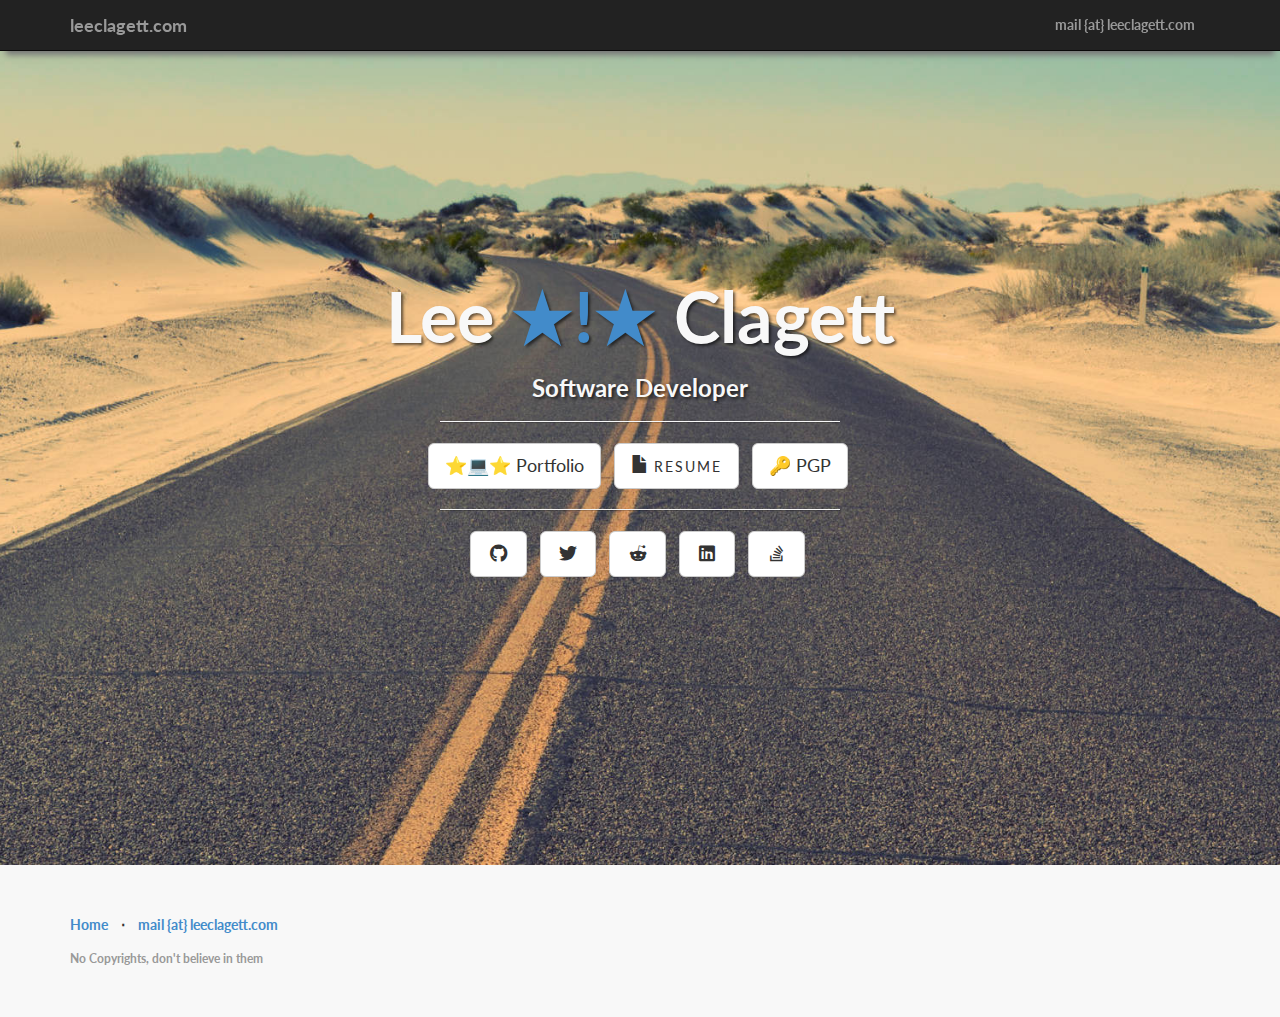
<file: index.html>
<!DOCTYPE html>
<html lang="en">

<head>
    <meta charset="utf-8">
    <meta name="viewport" content="width=device-width, initial-scale=1.0">
    <meta name="description" content="">
    <meta name="author" content="">

    <title>leeclagett.com | Software Developer</title>

    <!-- Bootstrap core CSS -->
    <link href="css/bootstrap.css" rel="stylesheet">

    <!-- Custom Google Web Font -->
    <link href="font-awesome/css/all.css" rel="stylesheet">
    <link href='http://fonts.googleapis.com/css?family=Lato:100,300,400,700,900,100italic,300italic,400italic,700italic,900italic' rel='stylesheet' type='text/css'>

    <!-- Add custom CSS here -->
    <link href="css/landing-page.css" rel="stylesheet">

</head>

<body>

    <nav class="navbar navbar-inverse navbar-fixed-top navbar-shadow" role="navigation">
        <div class="container">
            <div class="navbar-header">
                <button type="button" class="navbar-toggle" data-toggle="collapse" data-target=".navbar-ex1-collapse">
                    <span class="sr-only">Toggle navigation</span>
                    <span class="icon-bar"></span>
                    <span class="icon-bar"></span>
                    <span class="icon-bar"></span>
                </button>
                <a class="navbar-brand" href="/">leeclagett.com</a>
            </div>

            <!-- Collect the nav links, forms, and other content for toggling -->
            <div class="collapse navbar-collapse navbar-right navbar-ex1-collapse">
                <ul class="nav navbar-nav"> <!-- about to come later ...
                    <li><a href="#about">About</a>
                    </li> -->
                    <li><a>mail {at} leeclagett.com</a>
                    </li>
                </ul>
            </div>
            <!-- /.navbar-collapse -->
        </div>
        <!-- /.container -->
    </nav>

    <div class="intro-header">

        <div class="container">

            <div class="row">
                <div class="col-lg-12">
                    <div class="intro-message">
                        <h1>Lee <a href="https://y.at/⭐❗⭐">★!★</a> Clagett</h1>
                        <h3>Software Developer</h3>
                        <!--<hr class="intro-divider">
                        <h3>PGP | cooler.codes | y.at/⭐❗⭐</h3> -->
                        <hr class="intro-divider">
                        <ul class="list-inline intro-social-buttons">
                            <li><a href="https://y.at/⭐💻⭐" class="btn btn-default btn-lg">⭐💻⭐ Portfolio</a>
                            </li>
                            <li><a href="/resume.html" class="btn btn-default btn-lg"><i class="glyphicon glyphicon-file"></i> <span class="network-name">Resume</span></a>
                            </li>
                            <li><a href="/mail_leeclagett.pub.gpg" class="btn btn-default btn-lg">🔑 PGP</a>
                            </li>
                        </ul>
                        <hr class="intro-divider">
                        <ul class="list-inline intro-social-buttons">
                            <li><a href="https://github.com/vtnerd" title="Lee on Github" class="btn btn-default btn-lg"><i class="fab fa-github fa-fw"></i></a>
                            </li>
                            <li><a href="https://twitter.com/vtnerd" title="Lee on Twitter" class="btn btn-default btn-lg"><i class="fab fa-twitter fa-fw"></i></a>
                            </li>
                            <li><a href="https://reddit.com/u/vtnerd" title="Lee on Reddit" class="btn btn-default btn-lg"><i class="fab fa-reddit-alien fa-fw"></i></a>
                            </li>
                            <li><a href="https://www.linkedin.com/pub/lee-clagett/16/a98/84" title="Lee on Linkedin" class="btn btn-default btn-lg"><i class="fab fa-linkedin fa-fw"></i></a>
                            </li>
                            <li><a href="https://stackoverflow.com/users/3685909/" title="Lee on Stackoverflow" class="btn btn-default btn-lg"><i class="fab fa-stack-overflow fa-fw"></i></a>
                            </li>
                        </ul>
                        <!--
                        <hr class="intro-divider">
                        <ul class="list-inline intro-social-buttons">
                            <li><h4>DC42 4DA4 A231 64FC 515F</h4></li>
                            <li><div style="vertical-align:middle;"><a href="https://y.at/⭐❗⭐" class="btn btn-default btn-lg"><i class="fa fa-code-fork"></i> <span class="network-name">⭐❗⭐</span></a></div></li>
                            <li><h4>1835 D184 C359 97CA 627A</h4></li>
                        </ul> -->
                    </div>
                </div>
            </div>

        </div>
        <!-- /.container -->

    </div>
    <!-- /.intro-header -->

    <footer>
        <div class="container">
            <div class="row">
                <div class="col-lg-12">
                    <ul class="list-inline">
                        <li><a href="/">Home</a>
                        </li> <!-- about to come later ...
                        <li class="footer-menu-divider">&sdot;</li>
                        <li><a href="#about">About</a>
                        </li> -->
                        </li>
                        <li class="footer-menu-divider">&sdot;</li>
                        <li><a>mail {at} leeclagett.com</a>
                        </li>
                    </ul>
                    <p class="copyright text-muted small">No Copyrights, don't believe in them</p>
                </div>
            </div>
        </div>
    </footer>

    <!-- JavaScript -->
    <!-- <script src="js/jquery-1.10.2.js"></script>
    <script src="js/bootstrap.js"></script> -->

</body>

</html>
</file>
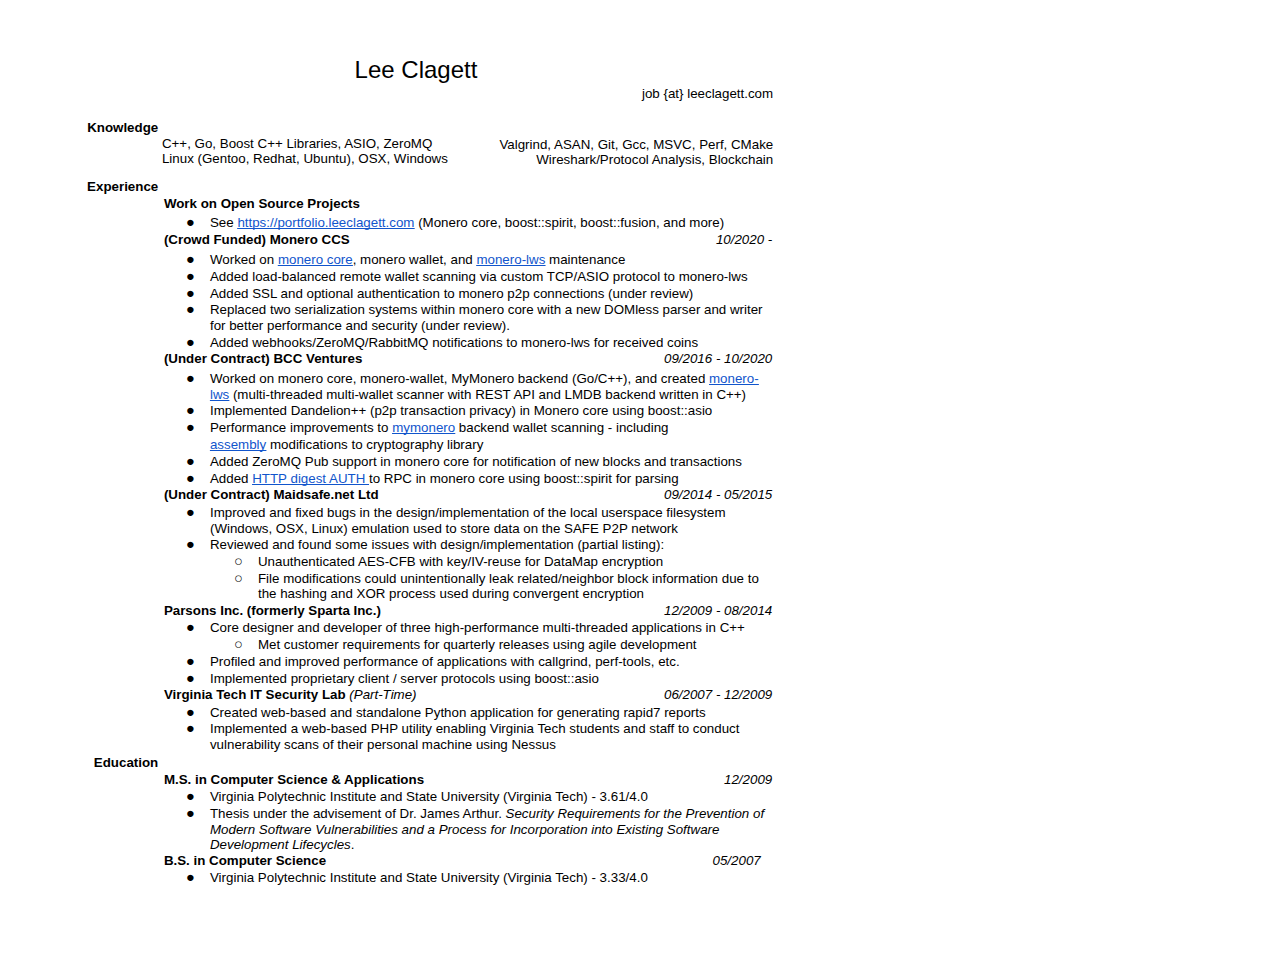
<file: resume.html>
<html><head><meta content="text/html; charset=UTF-8" http-equiv="content-type"><style type="text/css">ul.lst-kix_mqlz05ox4h5c-0{list-style-type:none}ul.lst-kix_mqlz05ox4h5c-2{list-style-type:none}ul.lst-kix_mqlz05ox4h5c-1{list-style-type:none}ul.lst-kix_mqlz05ox4h5c-4{list-style-type:none}ul.lst-kix_mqlz05ox4h5c-3{list-style-type:none}ul.lst-kix_mqlz05ox4h5c-6{list-style-type:none}ul.lst-kix_mqlz05ox4h5c-5{list-style-type:none}ul.lst-kix_mqlz05ox4h5c-8{list-style-type:none}ul.lst-kix_mqlz05ox4h5c-7{list-style-type:none}.lst-kix_w44l84187o6p-5>li:before{content:"\0025a0   "}.lst-kix_w44l84187o6p-4>li:before{content:"\0025cb   "}.lst-kix_w44l84187o6p-3>li:before{content:"\0025cf   "}.lst-kix_w44l84187o6p-2>li:before{content:"\0025a0   "}.lst-kix_w44l84187o6p-1>li:before{content:"\0025cb   "}.lst-kix_w44l84187o6p-0>li:before{content:"\0025cf   "}.lst-kix_n9yppv89cfvx-2>li:before{content:"\0025a0   "}.lst-kix_n9yppv89cfvx-3>li:before{content:"\0025cf   "}.lst-kix_n9yppv89cfvx-5>li:before{content:"\0025a0   "}.lst-kix_n9yppv89cfvx-4>li:before{content:"\0025cb   "}.lst-kix_n9yppv89cfvx-7>li:before{content:"\0025cb   "}.lst-kix_n9yppv89cfvx-6>li:before{content:"\0025cf   "}.lst-kix_n9yppv89cfvx-8>li:before{content:"\0025a0   "}ul.lst-kix_n9yppv89cfvx-8{list-style-type:none}.lst-kix_6ntnakw621g3-7>li:before{content:"\0025cb   "}ul.lst-kix_n9yppv89cfvx-7{list-style-type:none}ul.lst-kix_n9yppv89cfvx-4{list-style-type:none}ul.lst-kix_n9yppv89cfvx-3{list-style-type:none}ul.lst-kix_n9yppv89cfvx-6{list-style-type:none}.lst-kix_6ntnakw621g3-6>li:before{content:"\0025cf   "}ul.lst-kix_n9yppv89cfvx-5{list-style-type:none}.lst-kix_6ntnakw621g3-3>li:before{content:"\0025cf   "}.lst-kix_6ntnakw621g3-5>li:before{content:"\0025a0   "}.lst-kix_6ntnakw621g3-4>li:before{content:"\0025cb   "}.lst-kix_6ntnakw621g3-2>li:before{content:"\0025a0   "}ul.lst-kix_n9yppv89cfvx-0{list-style-type:none}.lst-kix_be3f1jw8ro07-1>li:before{content:"\0025cb   "}.lst-kix_80c16rvfg4b4-0>li:before{content:"\0025cf   "}.lst-kix_80c16rvfg4b4-1>li:before{content:"\0025cb   "}ul.lst-kix_n9yppv89cfvx-2{list-style-type:none}ul.lst-kix_n9yppv89cfvx-1{list-style-type:none}.lst-kix_6ntnakw621g3-1>li:before{content:"\0025cb   "}.lst-kix_80c16rvfg4b4-2>li:before{content:"\0025a0   "}.lst-kix_6ntnakw621g3-0>li:before{content:"\0025cf   "}.lst-kix_be3f1jw8ro07-0>li:before{content:"\0025cf   "}.lst-kix_be3f1jw8ro07-5>li:before{content:"\0025a0   "}.lst-kix_80c16rvfg4b4-4>li:before{content:"\0025cb   "}.lst-kix_80c16rvfg4b4-5>li:before{content:"\0025a0   "}.lst-kix_n9yppv89cfvx-1>li:before{content:"\0025cb   "}.lst-kix_be3f1jw8ro07-3>li:before{content:"\0025cf   "}.lst-kix_be3f1jw8ro07-7>li:before{content:"\0025cb   "}.lst-kix_80c16rvfg4b4-3>li:before{content:"\0025cf   "}.lst-kix_80c16rvfg4b4-7>li:before{content:"\0025cb   "}.lst-kix_n9yppv89cfvx-0>li:before{content:"\0025cf   "}.lst-kix_be3f1jw8ro07-2>li:before{content:"\0025a0   "}.lst-kix_be3f1jw8ro07-6>li:before{content:"\0025cf   "}ul.lst-kix_w44l84187o6p-5{list-style-type:none}ul.lst-kix_w44l84187o6p-6{list-style-type:none}ul.lst-kix_w44l84187o6p-3{list-style-type:none}ul.lst-kix_w44l84187o6p-4{list-style-type:none}ul.lst-kix_w44l84187o6p-1{list-style-type:none}.lst-kix_80c16rvfg4b4-6>li:before{content:"\0025cf   "}ul.lst-kix_w44l84187o6p-2{list-style-type:none}.lst-kix_be3f1jw8ro07-4>li:before{content:"\0025cb   "}ul.lst-kix_w44l84187o6p-0{list-style-type:none}ul.lst-kix_be3f1jw8ro07-1{list-style-type:none}ul.lst-kix_be3f1jw8ro07-2{list-style-type:none}ul.lst-kix_be3f1jw8ro07-3{list-style-type:none}ul.lst-kix_be3f1jw8ro07-4{list-style-type:none}.lst-kix_w44l84187o6p-6>li:before{content:"\0025cf   "}ul.lst-kix_w44l84187o6p-7{list-style-type:none}ul.lst-kix_w44l84187o6p-8{list-style-type:none}ul.lst-kix_be3f1jw8ro07-0{list-style-type:none}.lst-kix_80c16rvfg4b4-8>li:before{content:"\0025a0   "}.lst-kix_w44l84187o6p-7>li:before{content:"\0025cb   "}ul.lst-kix_be3f1jw8ro07-5{list-style-type:none}ul.lst-kix_be3f1jw8ro07-6{list-style-type:none}.lst-kix_w44l84187o6p-8>li:before{content:"\0025a0   "}.lst-kix_6ntnakw621g3-8>li:before{content:"\0025a0   "}ul.lst-kix_be3f1jw8ro07-7{list-style-type:none}.lst-kix_be3f1jw8ro07-8>li:before{content:"\0025a0   "}ul.lst-kix_be3f1jw8ro07-8{list-style-type:none}ul.lst-kix_oc3hsb2r2ibb-6{list-style-type:none}ul.lst-kix_oc3hsb2r2ibb-7{list-style-type:none}ul.lst-kix_oc3hsb2r2ibb-8{list-style-type:none}.lst-kix_mqlz05ox4h5c-1>li:before{content:"\0025cb   "}ul.lst-kix_oc3hsb2r2ibb-2{list-style-type:none}ul.lst-kix_oc3hsb2r2ibb-3{list-style-type:none}.lst-kix_ozcbs25u3ylj-3>li:before{content:"\0025cf   "}.lst-kix_mqlz05ox4h5c-0>li:before{content:"\0025cf   "}ul.lst-kix_oc3hsb2r2ibb-4{list-style-type:none}ul.lst-kix_oc3hsb2r2ibb-5{list-style-type:none}.lst-kix_ozcbs25u3ylj-4>li:before{content:"\0025cb   "}.lst-kix_ozcbs25u3ylj-5>li:before{content:"\0025a0   "}ul.lst-kix_oc3hsb2r2ibb-0{list-style-type:none}ul.lst-kix_oc3hsb2r2ibb-1{list-style-type:none}.lst-kix_ozcbs25u3ylj-6>li:before{content:"\0025cf   "}.lst-kix_ozcbs25u3ylj-8>li:before{content:"\0025a0   "}.lst-kix_oc3hsb2r2ibb-1>li:before{content:"\0025cb   "}.lst-kix_ozcbs25u3ylj-7>li:before{content:"\0025cb   "}.lst-kix_oc3hsb2r2ibb-2>li:before{content:"\0025a0   "}ul.lst-kix_80c16rvfg4b4-8{list-style-type:none}.lst-kix_oc3hsb2r2ibb-0>li:before{content:"\0025cf   "}ul.lst-kix_80c16rvfg4b4-1{list-style-type:none}.lst-kix_mqlz05ox4h5c-7>li:before{content:"\0025cb   "}ul.lst-kix_80c16rvfg4b4-0{list-style-type:none}ul.lst-kix_80c16rvfg4b4-3{list-style-type:none}ul.lst-kix_80c16rvfg4b4-2{list-style-type:none}ul.lst-kix_80c16rvfg4b4-5{list-style-type:none}ul.lst-kix_80c16rvfg4b4-4{list-style-type:none}ul.lst-kix_80c16rvfg4b4-7{list-style-type:none}.lst-kix_mqlz05ox4h5c-8>li:before{content:"\0025a0   "}ul.lst-kix_80c16rvfg4b4-6{list-style-type:none}.lst-kix_mqlz05ox4h5c-3>li:before{content:"\0025cf   "}.lst-kix_ozcbs25u3ylj-2>li:before{content:"\0025a0   "}.lst-kix_mqlz05ox4h5c-2>li:before{content:"\0025a0   "}.lst-kix_mqlz05ox4h5c-6>li:before{content:"\0025cf   "}.lst-kix_ozcbs25u3ylj-0>li:before{content:"\0025cf   "}.lst-kix_ozcbs25u3ylj-1>li:before{content:"\0025cb   "}.lst-kix_mqlz05ox4h5c-5>li:before{content:"\0025a0   "}.lst-kix_mqlz05ox4h5c-4>li:before{content:"\0025cb   "}ul.lst-kix_ozcbs25u3ylj-5{list-style-type:none}ul.lst-kix_ozcbs25u3ylj-4{list-style-type:none}ul.lst-kix_ozcbs25u3ylj-7{list-style-type:none}.lst-kix_oc3hsb2r2ibb-3>li:before{content:"\0025cf   "}.lst-kix_oc3hsb2r2ibb-5>li:before{content:"\0025a0   "}ul.lst-kix_ozcbs25u3ylj-6{list-style-type:none}ul.lst-kix_ozcbs25u3ylj-8{list-style-type:none}.lst-kix_oc3hsb2r2ibb-4>li:before{content:"\0025cb   "}.lst-kix_oc3hsb2r2ibb-7>li:before{content:"\0025cb   "}li.li-bullet-0:before{margin-left:-18pt;white-space:nowrap;display:inline-block;min-width:18pt}.lst-kix_oc3hsb2r2ibb-6>li:before{content:"\0025cf   "}ul.lst-kix_6ntnakw621g3-3{list-style-type:none}ul.lst-kix_6ntnakw621g3-4{list-style-type:none}ul.lst-kix_6ntnakw621g3-5{list-style-type:none}ul.lst-kix_6ntnakw621g3-6{list-style-type:none}ul.lst-kix_6ntnakw621g3-7{list-style-type:none}ul.lst-kix_6ntnakw621g3-8{list-style-type:none}.lst-kix_oc3hsb2r2ibb-8>li:before{content:"\0025a0   "}ul.lst-kix_ozcbs25u3ylj-1{list-style-type:none}ul.lst-kix_6ntnakw621g3-0{list-style-type:none}ul.lst-kix_ozcbs25u3ylj-0{list-style-type:none}ul.lst-kix_6ntnakw621g3-1{list-style-type:none}ul.lst-kix_ozcbs25u3ylj-3{list-style-type:none}ul.lst-kix_6ntnakw621g3-2{list-style-type:none}ul.lst-kix_ozcbs25u3ylj-2{list-style-type:none}ol{margin:0;padding:0}table td,table th{padding:0}.c15{border-right-style:solid;padding:1.4pt 1.4pt 1.4pt 1.4pt;border-bottom-color:#ffffff;border-top-width:0pt;border-right-width:0pt;border-left-color:#ffffff;vertical-align:top;border-right-color:#ffffff;border-left-width:0pt;border-top-style:solid;background-color:#ffffff;border-left-style:solid;border-bottom-width:0pt;width:465pt;border-top-color:#ffffff;border-bottom-style:solid}.c30{border-right-style:solid;padding:1.4pt 1.4pt 1.4pt 1.4pt;border-bottom-color:#ffffff;border-top-width:0pt;border-right-width:0pt;border-left-color:#ffffff;vertical-align:top;border-right-color:#ffffff;border-left-width:0pt;border-top-style:solid;border-left-style:solid;border-bottom-width:0pt;width:465pt;border-top-color:#ffffff;border-bottom-style:solid}.c31{border-right-style:solid;padding:0.7pt 0.7pt 0.7pt 0.7pt;border-bottom-color:#ffffff;border-top-width:1pt;border-right-width:1pt;border-left-color:#ffffff;vertical-align:top;border-right-color:#ffffff;border-left-width:1pt;border-top-style:solid;border-left-style:solid;border-bottom-width:1pt;width:103.5pt;border-top-color:#ffffff;border-bottom-style:solid}.c41{border-right-style:solid;padding:0.7pt 0.7pt 0.7pt 0.7pt;border-bottom-color:#ffffff;border-top-width:1pt;border-right-width:1pt;border-left-color:#ffffff;vertical-align:top;border-right-color:#ffffff;border-left-width:1pt;border-top-style:solid;border-left-style:solid;border-bottom-width:1pt;width:307.5pt;border-top-color:#ffffff;border-bottom-style:solid}.c27{border-right-style:solid;padding:0.7pt 0.7pt 0.7pt 0.7pt;border-bottom-color:#ffffff;border-top-width:1pt;border-right-width:1pt;border-left-color:#ffffff;vertical-align:top;border-right-color:#ffffff;border-left-width:1pt;border-top-style:solid;border-left-style:solid;border-bottom-width:1pt;width:149.2pt;border-top-color:#ffffff;border-bottom-style:solid}.c1{border-right-style:solid;padding:0.7pt 0.7pt 0.7pt 0.7pt;border-bottom-color:#ffffff;border-top-width:1pt;border-right-width:1pt;border-left-color:#ffffff;vertical-align:top;border-right-color:#ffffff;border-left-width:1pt;border-top-style:solid;border-left-style:solid;border-bottom-width:1pt;width:180pt;border-top-color:#ffffff;border-bottom-style:solid}.c20{border-right-style:solid;padding:1.4pt 1.4pt 1.4pt 1.4pt;border-bottom-color:#ffffff;border-top-width:1pt;border-right-width:1pt;border-left-color:#ffffff;vertical-align:top;border-right-color:#ffffff;border-left-width:1pt;border-top-style:solid;border-left-style:solid;border-bottom-width:1pt;width:270pt;border-top-color:#ffffff;border-bottom-style:solid}.c18{border-right-style:solid;padding:0.7pt 0.7pt 0.7pt 0.7pt;border-bottom-color:#ffffff;border-top-width:1pt;border-right-width:1pt;border-left-color:#ffffff;vertical-align:top;border-right-color:#ffffff;border-left-width:1pt;border-top-style:solid;border-left-style:solid;border-bottom-width:1pt;width:116.2pt;border-top-color:#ffffff;border-bottom-style:solid}.c26{border-right-style:solid;padding:0.7pt 0.7pt 0.7pt 0.7pt;border-bottom-color:#ffffff;border-top-width:1pt;border-right-width:1pt;border-left-color:#ffffff;vertical-align:top;border-right-color:#ffffff;border-left-width:1pt;border-top-style:solid;border-left-style:solid;border-bottom-width:1pt;width:323.2pt;border-top-color:#ffffff;border-bottom-style:solid}.c21{border-right-style:solid;padding:0.7pt 0.7pt 0.7pt 0.7pt;border-bottom-color:#ffffff;border-top-width:1pt;border-right-width:1pt;border-left-color:#ffffff;vertical-align:top;border-right-color:#ffffff;border-left-width:1pt;border-top-style:solid;border-left-style:solid;border-bottom-width:1pt;width:340.5pt;border-top-color:#ffffff;border-bottom-style:solid}.c29{border-right-style:solid;padding:0.7pt 0.7pt 0.7pt 0.7pt;border-bottom-color:#ffffff;border-top-width:1pt;border-right-width:1pt;border-left-color:#ffffff;vertical-align:top;border-right-color:#ffffff;border-left-width:1pt;border-top-style:solid;border-left-style:solid;border-bottom-width:1pt;width:276pt;border-top-color:#ffffff;border-bottom-style:solid}.c42{border-right-style:solid;padding:0.7pt 0.7pt 0.7pt 0.7pt;border-bottom-color:#ffffff;border-top-width:1pt;border-right-width:1pt;border-left-color:#ffffff;vertical-align:top;border-right-color:#ffffff;border-left-width:1pt;border-top-style:solid;border-left-style:solid;border-bottom-width:1pt;width:148.5pt;border-top-color:#ffffff;border-bottom-style:solid}.c33{border-right-style:solid;padding:0.7pt 0.7pt 0.7pt 0.7pt;border-bottom-color:#ffffff;border-top-width:1pt;border-right-width:1pt;border-left-color:#ffffff;vertical-align:top;border-right-color:#ffffff;border-left-width:1pt;border-top-style:solid;border-left-style:solid;border-bottom-width:1pt;width:133.5pt;border-top-color:#ffffff;border-bottom-style:solid}.c37{border-right-style:solid;padding:0.7pt 0.7pt 0.7pt 0.7pt;border-bottom-color:#ffffff;border-top-width:1pt;border-right-width:1pt;border-left-color:#ffffff;vertical-align:top;border-right-color:#ffffff;border-left-width:1pt;border-top-style:solid;border-left-style:solid;border-bottom-width:1pt;width:342pt;border-top-color:#ffffff;border-bottom-style:solid}.c36{border-right-style:solid;padding:1.4pt 1.4pt 1.4pt 1.4pt;border-bottom-color:#ffffff;border-top-width:0pt;border-right-width:0pt;border-left-color:#ffffff;vertical-align:top;border-right-color:#ffffff;border-left-width:0pt;border-top-style:solid;border-left-style:solid;border-bottom-width:0pt;width:75.8pt;border-top-color:#ffffff;border-bottom-style:solid}.c35{border-right-style:solid;padding:0.7pt 0.7pt 0.7pt 0.7pt;border-bottom-color:#ffffff;border-top-width:1pt;border-right-width:1pt;border-left-color:#ffffff;vertical-align:top;border-right-color:#ffffff;border-left-width:1pt;border-top-style:solid;border-left-style:solid;border-bottom-width:1pt;width:306.8pt;border-top-color:#ffffff;border-bottom-style:solid}.c43{border-right-style:solid;padding:0.7pt 0.7pt 0.7pt 0.7pt;border-bottom-color:#ffffff;border-top-width:0pt;border-right-width:0pt;border-left-color:#ffffff;vertical-align:top;border-right-color:#ffffff;border-left-width:0pt;border-top-style:solid;border-left-style:solid;border-bottom-width:0pt;width:216.8pt;border-top-color:#ffffff;border-bottom-style:solid}.c38{border-right-style:solid;border-bottom-color:#ffffff;border-top-width:0pt;border-right-width:0pt;border-left-color:#ffffff;vertical-align:top;border-right-color:#ffffff;border-left-width:0pt;border-top-style:solid;border-left-style:solid;border-bottom-width:0pt;width:243.8pt;border-top-color:#ffffff;border-bottom-style:solid}.c10{color:#000000;font-weight:400;text-decoration:none;vertical-align:baseline;font-size:6pt;font-family:"Arial";font-style:normal}.c3{color:#000000;font-weight:400;text-decoration:none;vertical-align:baseline;font-size:10pt;font-family:"Arial";font-style:normal}.c6{padding-top:0pt;padding-bottom:0pt;line-height:1.15;orphans:2;widows:2;text-align:left}.c5{padding-top:0pt;padding-bottom:0pt;line-height:1.15;orphans:2;widows:2;text-align:right}.c19{padding-top:0pt;padding-bottom:0pt;line-height:1.15;orphans:2;widows:2;text-align:center}.c2{padding-top:0pt;padding-bottom:0pt;line-height:1.0;orphans:2;widows:2;text-align:right}.c0{padding-top:0pt;padding-bottom:0pt;line-height:1.0;orphans:2;widows:2;text-align:left}.c23{color:#000000;font-weight:400;text-decoration:none;vertical-align:baseline;font-family:"Arial";font-style:italic}.c4{text-decoration-skip-ink:none;font-size:10pt;-webkit-text-decoration-skip:none;color:#1155cc;text-decoration:underline}.c25{color:#000000;text-decoration:none;vertical-align:baseline;font-family:"Arial";font-style:normal}.c44{margin-left:auto;border-spacing:0;border-collapse:collapse;margin-right:auto}.c22{padding-top:0pt;padding-bottom:0pt;line-height:1.0;text-align:right}.c11{border-spacing:0;border-collapse:collapse;margin-right:auto}.c34{padding-top:0pt;padding-bottom:0pt;line-height:1.0;text-align:left}.c14{background-color:#ffffff;max-width:540pt;padding:36pt 36pt 36pt 36pt}.c13{color:inherit;text-decoration:inherit}.c7{margin-left:36pt;padding-left:0pt}.c9{font-size:10pt;font-weight:700}.c32{font-weight:400;font-size:8pt}.c17{margin-left:72pt;padding-left:0pt}.c8{padding:0;margin:0}.c28{height:0pt}.c40{font-size:18pt}.c24{height:14pt}.c16{font-size:10pt}.c39{font-style:italic}.c12{height:11pt}.title{padding-top:0pt;color:#000000;font-size:21pt;padding-bottom:0pt;font-family:"Trebuchet MS";line-height:1.15;page-break-after:avoid;orphans:2;widows:2;text-align:left}.subtitle{padding-top:0pt;color:#666666;font-size:13pt;padding-bottom:10pt;font-family:"Trebuchet MS";line-height:1.15;page-break-after:avoid;font-style:italic;orphans:2;widows:2;text-align:left}li{color:#000000;font-size:11pt;font-family:"Arial"}p{margin:0;color:#000000;font-size:11pt;font-family:"Arial"}h1{padding-top:10pt;color:#000000;font-size:16pt;padding-bottom:0pt;font-family:"Trebuchet MS";line-height:1.15;page-break-after:avoid;orphans:2;widows:2;text-align:left}h2{padding-top:10pt;color:#000000;font-weight:700;font-size:13pt;padding-bottom:0pt;font-family:"Trebuchet MS";line-height:1.15;page-break-after:avoid;orphans:2;widows:2;text-align:left}h3{padding-top:8pt;color:#666666;font-weight:700;font-size:12pt;padding-bottom:0pt;font-family:"Trebuchet MS";line-height:1.15;page-break-after:avoid;orphans:2;widows:2;text-align:left}h4{padding-top:8pt;-webkit-text-decoration-skip:none;color:#666666;text-decoration:underline;font-size:11pt;padding-bottom:0pt;line-height:1.15;page-break-after:avoid;text-decoration-skip-ink:none;font-family:"Trebuchet MS";orphans:2;widows:2;text-align:left}h5{padding-top:8pt;color:#666666;font-size:11pt;padding-bottom:0pt;font-family:"Trebuchet MS";line-height:1.15;page-break-after:avoid;orphans:2;widows:2;text-align:left}h6{padding-top:8pt;color:#666666;font-size:11pt;padding-bottom:0pt;font-family:"Trebuchet MS";line-height:1.15;page-break-after:avoid;font-style:italic;orphans:2;widows:2;text-align:left}</style></head><body class="c14 doc-content"><p class="c19"><span class="c40">Lee Clagett</span></p><a id="t.02c13f4d92767f981f0544ecb705a2618833561c"></a><a id="t.0"></a><table class="c44"><tr class="c28"><td class="c20" colspan="1" rowspan="1"><p class="c6 c12"><span class="c3"></span></p></td><td class="c20" colspan="1" rowspan="1"><p class="c5"><span class="c16">j</span><span class="c16">ob {at} leeclagett.com</span></p></td></tr></table><p class="c6 c12"><span class="c25 c32"></span></p><a id="t.7833844482945fce9d6fbce8d05a67116d2bdd68"></a><a id="t.1"></a><table class="c11"><tr class="c28"><td class="c36" colspan="1" rowspan="1"><p class="c2"><span class="c25 c9">Knowledge</span></p></td><td class="c30" colspan="1" rowspan="1"><p class="c0 c12"><span class="c10"></span></p><a id="t.e0c569d64a0bc3e18a19319e79d80697177ae7e7"></a><a id="t.2"></a><table class="c11"><tr class="c28"><td class="c38" colspan="1" rowspan="1"><p class="c6"><span class="c3">C++, Go, Boost C++ Libraries, ASIO, ZeroMQ</span></p><p class="c6"><span class="c3">Linux (Gentoo, Redhat, Ubuntu), OSX, Windows</span></p></td><td class="c43" colspan="1" rowspan="1"><p class="c5"><span class="c3">Valgrind, ASAN, Git, Gcc, MSVC, Perf, CMake</span></p><p class="c5"><span class="c3">Wireshark/Protocol Analysis, Blockchain</span></p></td></tr></table><p class="c0"><span class="c10">&nbsp;</span></p></td></tr><tr class="c28"><td class="c36" colspan="1" rowspan="1"><p class="c2"><span class="c25 c9">Experience</span></p></td><td class="c15" colspan="1" rowspan="1"><p class="c0 c12"><span class="c10"></span></p><a id="t.6456dbec19b19d893dd709ee5253b9393b08f0c4"></a><a id="t.3"></a><table class="c11"><tr class="c24"><td class="c35" colspan="1" rowspan="1"><p class="c0"><span class="c25 c9">Work on Open Source Projects</span></p></td><td class="c42" colspan="1" rowspan="1"><p class="c2 c12"><span class="c23 c16"></span></p></td></tr></table><ul class="c8 lst-kix_n9yppv89cfvx-0 start"><li class="c6 c7 li-bullet-0"><span class="c16">See </span><span class="c4"><a class="c13" href="https://www.google.com/url?q=https://portfolio.leeclagett.com&amp;sa=D&amp;source=editors&amp;ust=1719627801371499&amp;usg=AOvVaw3Bx4m4r1HYIvubs2YizRTK">https://portfolio.leeclagett.com</a></span><span class="c3">&nbsp;(Monero core, boost::spirit, boost::fusion, and more)</span></li></ul><a id="t.b3f29bf024e3993a1d9bd7519999205f8bf6cda0"></a><a id="t.4"></a><table class="c11"><tr class="c24"><td class="c26" colspan="1" rowspan="1"><p class="c34"><span class="c9">(Crowd Funded) Monero CCS</span></p></td><td class="c33" colspan="1" rowspan="1"><p class="c22"><span class="c16 c23">10/2020 - </span></p></td></tr></table><ul class="c8 lst-kix_ozcbs25u3ylj-0 start"><li class="c6 c7 li-bullet-0"><span class="c16">Worked on </span><span class="c4"><a class="c13" href="https://www.google.com/url?q=https://github.com/monero-project/monero/pulls?utf8%3D%25E2%259C%2593%26q%3Dis%253Apr%2Bauthor%253Avtnerd%2B&amp;sa=D&amp;source=editors&amp;ust=1719627801372617&amp;usg=AOvVaw1zxQ0oSWj5GS3wiPvxxMSy">monero core</a></span><span class="c16">, monero wallet, and </span><span class="c4"><a class="c13" href="https://www.google.com/url?q=https://code.leeclagett.com/monero-lws&amp;sa=D&amp;source=editors&amp;ust=1719627801372863&amp;usg=AOvVaw20fxkJYADsUGY09l3GMLUE">monero-lws</a></span><span class="c3">&nbsp;maintenance</span></li><li class="c6 c7 li-bullet-0"><span class="c3">Added load-balanced remote wallet scanning via custom TCP/ASIO protocol to monero-lws</span></li><li class="c6 c7 li-bullet-0"><span class="c3">Added SSL and optional authentication to monero p2p connections (under review)</span></li><li class="c6 c7 li-bullet-0"><span class="c3">Replaced two serialization systems within monero core with a new DOMless parser and writer for better performance and security (under review).</span></li><li class="c6 c7 li-bullet-0"><span class="c3">Added webhooks/ZeroMQ/RabbitMQ notifications to monero-lws for received coins</span></li></ul><a id="t.da17a437876c2ee2dbcc491ef9e532a79b7da6ef"></a><a id="t.5"></a><table class="c11"><tr class="c24"><td class="c26" colspan="1" rowspan="1"><p class="c34"><span class="c9">(Under Contract) BCC Ventures</span></p></td><td class="c33" colspan="1" rowspan="1"><p class="c22"><span class="c23 c16">09/2016 - 10/2020 </span></p></td></tr></table><ul class="c8 lst-kix_ozcbs25u3ylj-0"><li class="c6 c7 li-bullet-0"><span class="c16">Worked on monero core, monero-wallet, MyMonero backend (Go/C++), and created </span><span class="c4"><a class="c13" href="https://www.google.com/url?q=https://code.leeclagett.com/monero-lws&amp;sa=D&amp;source=editors&amp;ust=1719627801374200&amp;usg=AOvVaw3OZ9ABTBgnS7BOuryFxiJi">monero-lws</a></span><span class="c3">&nbsp;(multi-threaded multi-wallet scanner with REST API and LMDB backend written in C++)</span></li><li class="c6 c7 li-bullet-0"><span class="c3">Implemented Dandelion++ (p2p transaction privacy) in Monero core using boost::asio</span></li><li class="c6 c7 li-bullet-0"><span class="c16">Performance improvements to </span><span class="c4"><a class="c13" href="https://www.google.com/url?q=https://mymonero.com&amp;sa=D&amp;source=editors&amp;ust=1719627801374736&amp;usg=AOvVaw1qLR6EcHEi-61cFA8uVK16">mymonero</a></span><span class="c16">&nbsp;backend wallet scanning - including </span><span class="c4"><a class="c13" href="https://www.google.com/url?q=https://github.com/monero-project/supercop/pull/3&amp;sa=D&amp;source=editors&amp;ust=1719627801374927&amp;usg=AOvVaw1XrJ-10hqYNwqGiVxvLhHD">assembly</a></span><span class="c3">&nbsp;modifications to cryptography library</span></li><li class="c6 c7 li-bullet-0"><span class="c16">Added ZeroMQ Pub support in monero core for notification of new blocks and transactions</span></li><li class="c6 c7 li-bullet-0"><span class="c16">Added </span><span class="c4"><a class="c13" href="https://www.google.com/url?q=https://github.com/monero-project/monero/pull/1464&amp;sa=D&amp;source=editors&amp;ust=1719627801375423&amp;usg=AOvVaw316uODT_ItKAnG9Rmn8R89">HTTP digest AUTH </a></span><span class="c16">to RPC in monero core using boost::spirit for parsing</span></li></ul><a id="t.46587aa7a3ff1be38cb3c54778a9f9ad83d74288"></a><a id="t.6"></a><table class="c11"><tr class="c28"><td class="c26" colspan="1" rowspan="1"><p class="c34"><span class="c9">(Under Contract) Maidsafe.net Ltd</span></p></td><td class="c33" colspan="1" rowspan="1"><p class="c22"><span class="c23 c16">09/2014 - 05/2015</span></p></td></tr></table><ul class="c8 lst-kix_ozcbs25u3ylj-0"><li class="c6 c7 li-bullet-0"><span class="c3">Improved and fixed bugs in the design/implementation of the local userspace filesystem (Windows, OSX, Linux) emulation used to store data on the SAFE P2P network</span></li><li class="c6 c7 li-bullet-0"><span class="c3">Reviewed and found some issues with design/implementation (partial listing):</span></li></ul><ul class="c8 lst-kix_ozcbs25u3ylj-1 start"><li class="c6 c17 li-bullet-0"><span class="c3">Unauthenticated AES-CFB with key/IV-reuse for DataMap encryption</span></li><li class="c6 c17 li-bullet-0"><span class="c16">File modifications could unintentionally leak related/neighbor block information due to the hashing and XOR process used during convergent encryption</span></li></ul><a id="t.c9e8c335784baab2622f7a7ba67350b2ed64cbb0"></a><a id="t.7"></a><table class="c11"><tr class="c28"><td class="c41" colspan="1" rowspan="1"><p class="c0"><span class="c25 c9">Parsons Inc. (formerly Sparta Inc.)</span></p></td><td class="c27" colspan="1" rowspan="1"><p class="c2"><span class="c23 c16">12/2009 - 08/2014</span></p></td></tr></table><ul class="c8 lst-kix_oc3hsb2r2ibb-0 start"><li class="c6 c7 li-bullet-0"><span class="c3">Core designer and developer of three high-performance multi-threaded applications in C++</span></li></ul><ul class="c8 lst-kix_oc3hsb2r2ibb-1 start"><li class="c6 c17 li-bullet-0"><span class="c3">Met customer requirements for quarterly releases using agile development</span></li></ul><ul class="c8 lst-kix_oc3hsb2r2ibb-0"><li class="c6 c7 li-bullet-0"><span class="c3">Profiled and improved performance of applications with callgrind, perf-tools, etc.</span></li><li class="c6 c7 li-bullet-0"><span class="c3">Implemented proprietary client / server protocols using boost::asio</span></li></ul><a id="t.0f2290e5a587c9bb3405c8fdbf6de277875844bc"></a><a id="t.8"></a><table class="c11"><tr class="c28"><td class="c29" colspan="1" rowspan="1"><p class="c0"><span class="c9">Virginia Tech IT Security Lab</span><span class="c16">&nbsp;</span><span class="c23 c16">(Part-Time)</span></p></td><td class="c1" colspan="1" rowspan="1"><p class="c2"><span class="c23 c16">06/2007 - 12/2009</span></p></td></tr></table><ul class="c8 lst-kix_80c16rvfg4b4-0 start"><li class="c6 c7 li-bullet-0"><span class="c3">Created web-based and standalone Python application for generating rapid7 reports</span></li><li class="c6 c7 li-bullet-0"><span class="c16">Implemented a web-based PHP utility enabling Virginia Tech students and staff to conduct vulnerability scans of their personal machine using Nessus</span></li></ul></td></tr><tr class="c28"><td class="c36" colspan="1" rowspan="1"><p class="c2"><span class="c25 c9">Education</span></p></td><td class="c30" colspan="1" rowspan="1"><p class="c0 c12"><span class="c10"></span></p><a id="t.0cef4f98c8bc7b0fada820bf0b2eb30ded5b9510"></a><a id="t.9"></a><table class="c11"><tr class="c28"><td class="c21" colspan="1" rowspan="1"><p class="c0"><span class="c9 c25">M.S. in Computer Science &amp; Applications</span></p></td><td class="c18" colspan="1" rowspan="1"><p class="c2"><span class="c23 c16">12/2009</span></p></td></tr></table><ul class="c8 lst-kix_be3f1jw8ro07-0 start"><li class="c6 c7 li-bullet-0"><span class="c3">Virginia Polytechnic Institute and State University (Virginia Tech) - 3.61/4.0</span></li><li class="c6 c7 li-bullet-0"><span class="c16">Thesis under the advisement of Dr. James Arthur. </span><span class="c16 c39">Security Requirements for the Prevention of Modern Software Vulnerabilities and a Process for Incorporation into Existing Software Development Lifecycles</span><span class="c3">.</span></li></ul><a id="t.d3fc855ea23d17cadaaf443a22e1b606d2438b46"></a><a id="t.10"></a><table class="c11"><tr class="c28"><td class="c37" colspan="1" rowspan="1"><p class="c0"><span class="c25 c9">B.S. in Computer Science</span></p></td><td class="c31" colspan="1" rowspan="1"><p class="c2"><span class="c23 c16">05/2007</span></p></td></tr></table><ul class="c8 lst-kix_w44l84187o6p-0 start"><li class="c0 c7 li-bullet-0"><span class="c3">Virginia Polytechnic Institute and State University (Virginia Tech) - 3.33/4.0</span></li></ul></td></tr></table><p class="c6 c12"><span class="c3"></span></p></body></html>
</file>
<file: css/landing-page.css>
body, html {
	height: 100%;
	width: 100%;
}

body, h1, h2, h3, h4, h5, h6 {
	font-family: "Lato", "Helvetica Neue", Helvetica, Arial, sans-serif;
	font-weight: 700;
}

.lead {
	font-size: 18px;
	font-weight: 400;
}

.intro-header {
	padding-top: 50px; /* If you're making other pages, make sure there is 50px of padding to make sure the navbar doesn't overlap content! */
	padding-bottom: 50px;
	color: #f8f8f8;
	background: url(../img/intro-bg.jpg) no-repeat center center;
	background-size: cover;
	text-align: center;
}

.intro-message {
	position: relative;
	padding-top: 20%;
	padding-bottom: 20%;
}

.intro-message > h1 {
	margin: 0;
	font-size: 5em;
	text-shadow: 2px 2px 3px rgba(0, 0, 0, 0.6);
}

.intro-divider {
	width: 400px;
	border-top: 1px solid #f8f8f8;
	border-bottom: 1px solid rgba(0, 0, 0, 0.2);
}

.intro-message > h3 {
	text-shadow: 2px 2px 3px rgba(0, 0, 0, 0.6);
}

@media (max-width: 767px) {
	.intro-message {
		padding-bottom: 15%;
	}

	.intro-message > h1 {
		font-size: 3em;
	}

	ul.intro-social-buttons > li {
		display: block;
		margin-bottom: 20px;
		padding: 0;
	}

	ul.intro-social-buttons > li:last-child {
		margin-bottom: 0;
	}

	.intro-divider {
		width: 100%;
	}
}

.network-name {
	text-transform: uppercase;
	font-size: 14px;
	font-weight: 400;
	letter-spacing: 2px;
}

.content-section-a {
	background-color: #f8f8f8;
	padding: 50px 0;
}

.content-section-b {
	border-top: 1px solid #e7e7e7;
	border-bottom: 1px solid #e7e7e7;
	padding: 50px 0;
}

.section-heading {
	margin-bottom: 30px;
}

.section-heading-spacer {
	border-top: 3px solid #e7e7e7;
	width: 200px;
	float: left;
}

.banner {
	padding: 100px 0;
	color: #f8f8f8;
	background: url(../img/banner-bg.jpg) no-repeat center center;
	background-size: cover;
}

.banner h2 {
	margin: 0;
	text-shadow: 2px 2px 3px rgba(0, 0, 0, 0.6);
	font-size: 3em;
}

.banner ul {
	margin-bottom: 0;
}

.banner-social-buttons {
	float: right;
	margin-top: 0;
}

@media (max-width: 1199px) {
	ul.banner-social-buttons {
		float: left;
		margin-top: 15px;
	}	
}

@media (max-width: 767px) {
	.banner h2 {
		margin: 0;
		text-shadow: 2px 2px 3px rgba(0, 0, 0, 0.6);
		font-size: 3em;
	}

	ul.banner-social-buttons > li {
		display: block;
		margin-bottom: 20px;
		padding: 0;
	}

	ul.banner-social-buttons > li:last-child {
		margin-bottom: 0;
	}	
}

footer {
	background-color: #f8f8f8;
	padding: 50px 0;
}

p.copyright {
	margin: 15px 0 0;
}
</file>
